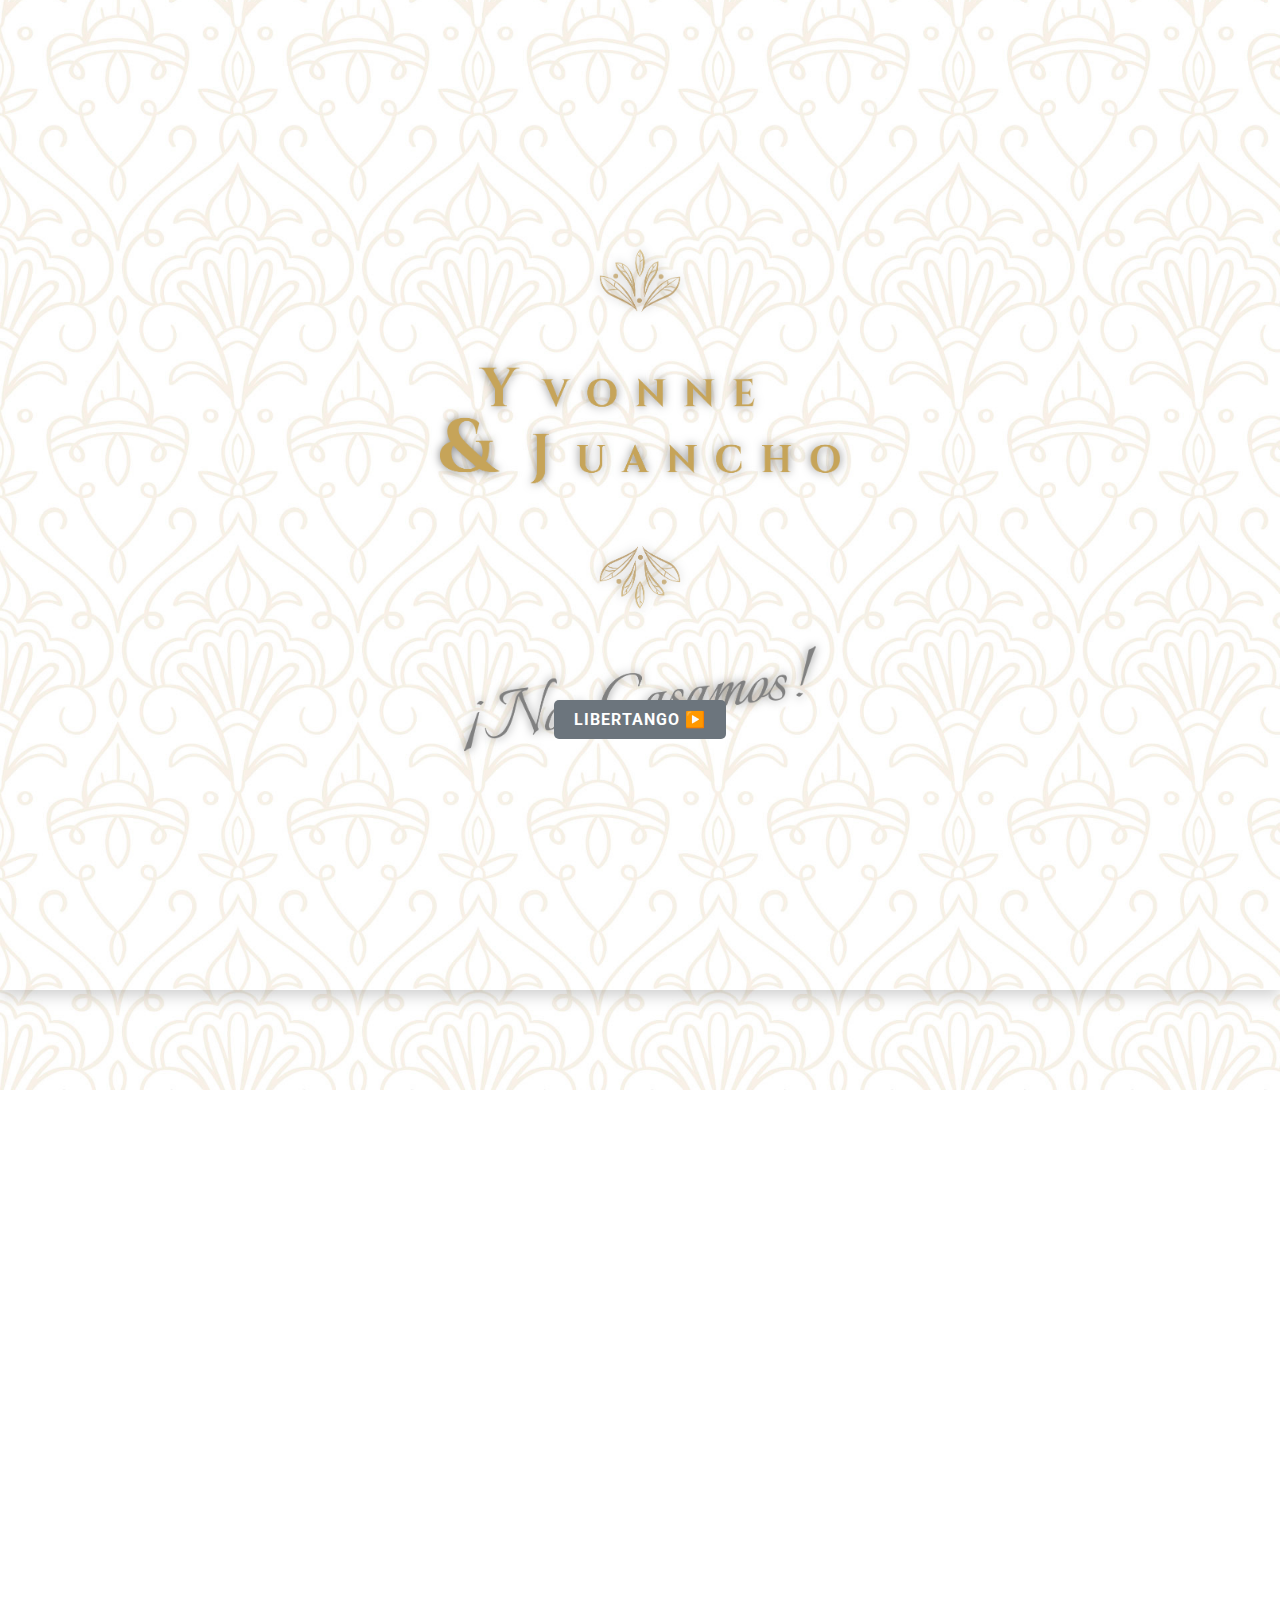
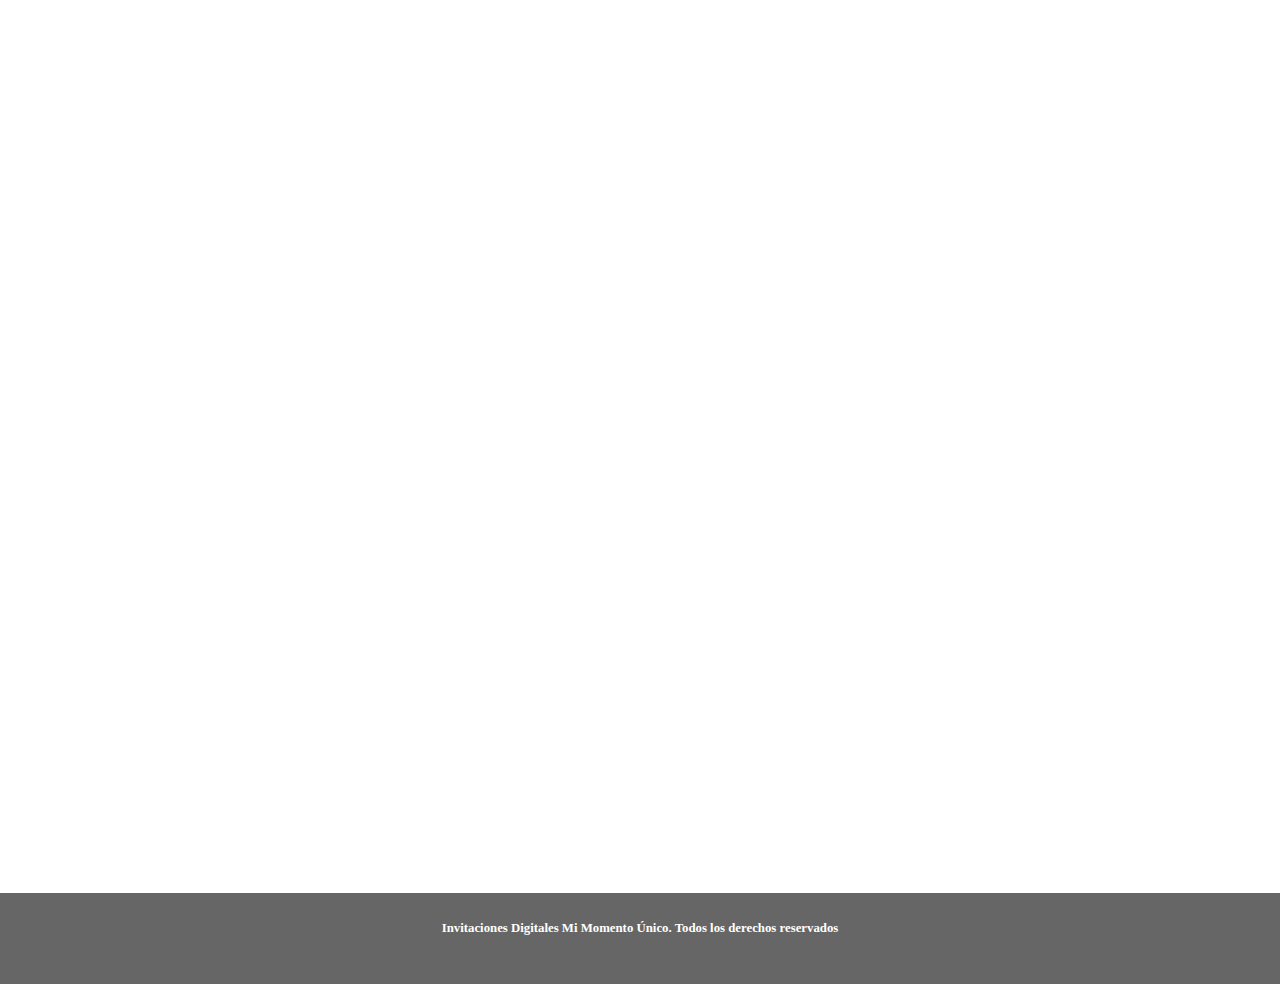
<file: index.html>
<!DOCTYPE html>
<html lang="en">
<head>
    <meta charset="UTF-8">
    <meta name="viewport" content="width=device-width, initial-scale=1.0">
    <title>Tarjeta de invitacion</title>
    <link rel="stylesheet" href="css/style.css">
</head>
<body>
    
    <div class="contenedor-superior">
        <img  class="imgNombres" src="./images/logo-nombres.png" alt="nombres">
                    
                    <button id="iniciarAudioBtn">
        Toca para Iniciar la Música 🎶
        </button>

        </div>
        </div>
                

    
    <div class="contenedor-principal">


</div>
        
        <div class="contenedor-invitacion reveal-section">

            <img id="imgAnillos" src="./images/anillos1.jpg" alt="anillos">
            <h2 style="color: #ffff;">CEREMONIA Y FIESTA</h2>
            <p>
               Decidimos celebrar nuestro amor como más nos gusta:
                con ustedes, nuestra gente querida
                Los esperamos para compartir una tarde mágica en San Telmo,
                con tango, brindis y alegria.

            </p>

        </div>

                <div class="contenedor-vestimenta reveal-section">
            <img id="imgVestimenta" src="./images/vestimenta1.png" alt="vestimenta">
            <h2>DRESS CODE</h2>
            <p>Elegante</p>
        </div>

        <div class="contenedor-regalos reveal-section" >
            <img id="imgRegalo" src="./images/regalo1.jpg" alt="regalo">
            <p> Si deseás realizarnos un regalo,<br>o Ayudarnos con nuestra Luna de Miel<br> Podes colaborar</p>
            <button onclick="mostrarDatosBancarios()">Ver datos bancarios</button>
        </div>

        <div id="miModal" class="modal">
            <div class="modal-content">
            <span class="close" onclick="cerrarDatosBancarios()">&times;</span>
            <h2>Datos Bancarios para Luna de Miel</h2>
            
                <p><strong>Cuenta Pesos</strong> </p>
                <p><strong>Titular:</strong> Patricia Yvonne Espert</p>
                <p><strong>CBU:</strong> CA pesos 007 008 943 000 405 557 1103</p>
                <p><strong>Alias:</strong> amor.misica.verdad</p>
                <p>-------------------------------------------------------------</p>
                <p><strong>Cuenta Dolares</strong> </p>
                <p><strong>Titular:</strong> JUAN JOSE OSVALDO FAMA</p>
                <p><strong>Banco:</strong> Banco Galicia</p>
                <p><strong>CBU:</strong> 00706809-31004003314605</p>
                <p><strong>Alias:</strong> POLO.PRENDIDA.SALINA</p>

        </div>
</div>
        

        <div class="contenedor-ubicacion reveal-section">
            <img id="imgUbicacion" src="./images/logo-ubicacion.jpg" alt="ubicacion">
            <h2 style="color:  #C6A459;">EN UN LUGAR MAGICO</h2>
            <p class="fecha-lugar">
            Sábado 27 de diciembre de 2025 <br> 18:30 hs<br>
        </p>

            <div class="logo-y-boton">
            <p style="color:  #C6A459;">Te esperamos en</p>
            <img class="michel" src="./images/Logo-Miche.png" alt="logo">
            <p style="color:  #C6A459;">- MICHELANGELO LEGEND -</p>
             <p id="direccion">Balcarce 433 - San Telmo<br>CABA</p>
            <button onclick="window.open('https://maps.app.goo.gl/DyhAGRTkLNW75y3Q6', '_blank')">Como llegar</button>
            </div>

        </div>

        


        
        
        <div class="contenedor-asistencia reveal-section">
                 <img id="imgRegalo" src="./images/regalo1.jpg" alt="regalo">
            <h2>RSVP</h2>
            <p> Esperamos que seas parte<br> de esta gran celebración.<br> ¡Confirmanos tu asistencia!</p>
            <button onclick="window.open('https://docs.google.com/forms/d/e/1FAIpQLSe3Ks1qjhJCYms5skqt0dZ8jtjT4vCfpUvFvG2EdzEWgd5bJQ/viewform?usp=header', '_blank')">Confirmar Asistencia</button>
        </div>
        
        <div class="contenedor-saludo reveal-section">
             <img id="imgGracias" src="./images/gracias.png" alt="gracias">
                <p>Por acompañarnos en este momento tan <br>importante!</p>
            <img class="nombre-blanco" src="./images/nombre-blanco.png" alt="nombres-blanco">
        </div>


    </div> <footer>
        <p>Invitaciones Digitales Mi Momento Único. Todos los derechos reservados</p>
        
        <audio autoplay id="miMusica">
            <source src="./music/audio.mp3" type="audio/mp3" >
        </audio>
    </footer>

    <script>
    // --- FUNCIONES GLOBALES PARA EL MODAL ---

        // 1. FUNCIÓN PARA MOSTRAR EL MODAL (Ahora es visible globalmente)
        function mostrarDatosBancarios() {
            var modal = document.getElementById("miModal");
            modal.style.display = "block"; 
        }

        // 2. FUNCIÓN PARA CERRAR EL MODAL (Ahora es visible globalmente)
        function cerrarDatosBancarios() {
            var modal = document.getElementById("miModal");
            modal.style.display = "none";
        }

        // 3. LÓGICA PARA CERRAR HACIENDO CLIC FUERA DEL MODAL
        window.onclick = function(event) {
            var modal = document.getElementById("miModal");
            if (event.target == modal) {
                modal.style.display = "none";
            }
        }
        
        // --- LÓGICA QUE REQUIERE EL DOM CARGADO (Se mantiene dentro del listener) ---
        document.addEventListener('DOMContentLoaded', () => {
            // --- 1. FADE-IN DE IMAGEN DE NOMBRES (Portada) ---
            const nameImage = document.querySelector('.imgNombres');
            
            
            const revealNameImage = () => {
                if (nameImage) {
                    nameImage.classList.add('loaded'); 
                }
            };

            if (nameImage) {
                nameImage.onload = revealNameImage;
                if (nameImage.complete) {
                    revealNameImage();
                }
            }

            const nosCImage = document.querySelector('.nosCasamos');
            
            
            const revealNosCImage = () => {
                if (nosCImage) {
                    nosCImage.classList.add('loaded'); 
                }
            };

            if (nosCImage) {
                nosCImage.onload = revealNameImage;
                if (nosCImage.complete) {
                    revealNosCImage();
                }
            }

  
            // --- 2. SCROLL REVEAL (Aparición de Secciones) ---
            const sectionsToReveal = document.querySelectorAll('.reveal-section');

            const observerOptions = {
                root: null, 
                rootMargin: '0px',
                threshold: 0.15 
            };
        

            const sectionObserver = new IntersectionObserver((entries, observer) => {
                entries.forEach(entry => {
                    if (entry.isIntersecting) {
                    entry.target.classList.add('appear');
                     observer.unobserve(entry.target);
                    }
                });
            }, observerOptions);

            sectionsToReveal.forEach(section => {
                sectionObserver.observe(section);
            });
        });


const miAudio = document.getElementById('miMusica');
const controlBtn = document.getElementById('iniciarAudioBtn');

// 2. Define la función de control
function alternarMusica() {
    // Verifica si el audio está en pausa
    if (miAudio.paused) {
        // Si está en pausa, intenta reproducir
        miAudio.play().then(() => {
            console.log("Música Reproduciéndose.");
            // Cambia el texto del botón
            controlBtn.textContent = 'Libertango ⏸️'; 
        }).catch(error => {
            console.warn("Error al intentar reproducir:", error);
            // Si falla el play (ej. navegador aún bloquea), puedes intentar silenciarlo primero
            // miAudio.muted = true; miAudio.play(); 
        });

    } else {
        // Si NO está en pausa (o sea, se está reproduciendo), la pausa
        miAudio.pause();
        console.log("Música Pausada.");
        // Cambia el texto del botón
        controlBtn.textContent = 'Libertango ▶️';
    }
}

// 3. Agrega el evento de escucha al botón
// Usamos 'click' (funciona para PC y móvil)
controlBtn.addEventListener('click', alternarMusica);

// Opcional: Establecer el texto inicial
// Esto asegura que el botón siempre diga "Iniciar" al cargar la página
controlBtn.textContent = 'Libertango ▶️';
    </script>
</body>
</html>
</file>
<file: css/style.css>
/* 1. Importar fuentes de Google Fonts para un estilo elegante */
@import url('https://fonts.googleapis.com/css2?family=Playfair+Display:wght@400;700&family=Roboto:wght@300;400&display=swap');

/* 2. Reset básico y configuración global */
:root {
--color-principal: #6c757d; /* Gris sutil para texto secundario */
--color-acento: #3d3a36; /* Un tono topo/beige para acentos */
--color-texto-oscuro: #343a40; /* Negro casi total */
--color-fondo: #f8f9fa; /* Fondo muy claro */
--font-serif: 'Playfair Display', serif;
--font-sans: 'Roboto', sans-serif;
}

@font-face {
    font-family: 'MiFuentePersonalizada'; /* El nombre que quieras darle */
    src: url('../font/Cinzel-VariableFont_wght.ttf') format('cinzel'),
         url('../font/Italianno-Regular.ttf') format('italianno');
    font-weight: normal;
    font-style: normal;
}



* {
box-sizing: border-box;
margin: 0;
padding: 0;
}

body {
font-family: 'MiFuentePersonalizada', cinzel;
color: var(--color-texto-oscuro);
background-image: url('../images/fondo-def.jpg');
background-size: cover; 
background-position: center center; 
background-repeat: no-repeat;
background-attachment: fixed; /* Efecto Parallax */
line-height: 1.6;
text-align: center;
/* Reset de márgenes clave */
margin: 0; 
padding: 0;
/* FIX: Evita el desplazamiento horizontal causado por elementos que desbordan */
overflow-x: hidden;
}

/* 3. Contenedor principal para centrar el contenido y limitar el ancho */
.contenedor-principal {
/* Eliminamos 'max-width: 800px;' para que ocupe el 100% */
width: 100%; /* Aseguramos que ocupe todo el ancho */
margin: 0 auto;
}

/* 4. Estilo para la portada (contenedor superior) */
.contenedor-superior {
position: relative;
width: 100%;
min-height: 110vh; /* Ajustado de 100vh a 90vh para evitar problemas de altura en algunos navegadores */
display: flex; /* Para centrar el contenido (si lo hay) dentro de él */
flex-direction: column;
justify-content: center; /* Centra verticalmente */
align-items: center; /* Centra horizontalmente */
color: white; /* Color de texto para el contenido superpuesto */
text-align: center;
box-shadow: 0 5px 15px rgba(0,0,0,0.2); /* Opcional: Sutil sombra */
}


        /* ESTILO CONSOLIDADO Y FADE-IN PARA LA IMAGEN DE NOMBRES */
        .imgNombres {
            margin-top: 10px;
            height: auto;
            width: 300%; /* Ocupa el 100% de su contenedor */
            max-width: 400px; /* Limita el tamaño en desktop */
            filter: drop-shadow(0 0 5px rgba(0,0,0,0.5));

            /* ESTADO INICIAL PARA EL FADE */
            opacity: 0;
            transition: opacity 4s ease-in-out; /* Duración de la transición */
        }
        /* ESTADO FINAL QUE DISPARA JS */
        .imgNombres.loaded {
            opacity: 1; /* Transición a visible */
        }

        .nosCasamos{

            margin-top: 150px;
            padding-top: 80px;
              height: auto;
            width: 100%; /* Ocupa el 100% de su contenedor */
            max-width: 200px; /* Limita el tamaño en desktop */
            filter: drop-shadow(0 0 5px rgba(0,0,0,0.5));

            /* ESTADO INICIAL PARA EL FADE */
            opacity: 0;
            transition: opacity 2s ease-in-out; /* Duración de la transición */

        }
        .nosCasamos.loaded {
            opacity: 1; /* Transición a visible */
        }
.contenedor-superior .overlay-texto {
background-color: rgba(0, 0, 0, 0.2); /* Fondo semitransparente para que el texto resalte */
padding: 20px 40px;
border-radius: 10px;
}

.contenedor-superior h1 {
font-family: var(--font-serif);
font-size: 4rem; /* Un poco más grande para impactar */
color: #ffffff; /* Texto blanco para contraste con la imagen */
text-transform: uppercase;
letter-spacing: 8px; /* Un poco más espaciado */
margin-bottom: 10px;
text-shadow: 2px 2px 4px rgba(0,0,0,0.5); /* Sombra para que el texto resalte más */
}

.contenedor-superior .fecha-portada {
font-family: var(--font-sans);
font-size: 1.8rem;
color: #f0f0f0; /* Blanco más suave */
margin-bottom: 15px;
text-shadow: 1px 1px 3px rgba(0,0,0,0.5);
}

.contenedor-superior .guardar-fecha {
font-family: var(--font-serif);
font-size: 1.5rem;
color: #ffffff;
font-style: italic;
text-shadow: 1px 1px 3px rgba(0,0,0,0.5);
}



#iniciarAudioBtn {
    
    /* Estilo normal del botón */
    
    /* ELIMINA CUALQUIER SOMBRA QUE VENGA POR DEFECTO O HAYAS PUESTO */
    box-shadow: none !important; /* Usamos !important para anular estilos previos si es necesario */
    border: none;
    position: absolute;
    left: 50%;
    transform: translateX(-50%);
    top: 700px;
    z-index: 10;
    /* Otros estilos de tu botón (color, padding, etc.) */
    background-color: #6c757d; /* Ejemplo del color gris de la imagen */
    color: white;
    padding: 10px 20px;
    border-radius: 5px; 
    cursor: pointer;
}
.icono-anillos {
    text-align: center; /* Ayuda a centrar la imagen dentro de su contenedor */
}

#iniciarAudioBtn:focus {
    /* 1. Elimina el aro de enfoque del navegador */
    outline: none; 
    
    /* 2. Asegúrate de que no tenga sombra al enfocarse */
    box-shadow: none; 
    
    /* Puedes quitar el 'border' y 'background-color' que tenías en :focus si quieres */
    border: none;
    background-color: #6c757d; /* Mantiene el color base, o cambia a uno más claro */
}

#iniciarAudioBtn:active {
    /* Estado cuando se presiona el botón */
    border: none;
    box-shadow: none; 
    /* Opcional: Para darle un efecto de 'presionado' puedes usar transform: translateY(1px); */
}

.contenedor-invitacion{
 
background-color: #C6A459 ;
position: relative;


}

#direccion{
    font-size: 180%;
}

.contenedor-ubicacion{


background-color: #ffffff;
position: relative;
text-align: center;
padding: 40px 20px;
}


.texto-invitacion,
.fecha-lugar {
    text-align: center;
    max-width: 600px;
    margin-left: auto;
    margin-right: auto;
    line-height: 1.5; /* Mejora la legibilidad del texto largo */

}

.contenedor-ubicacion {
    /* El color de fondo que seleccionaste (un tono dorado/marrón) */   
    background-color:transparent;
    color: black; /* Cambia el color del texto a blanco para que contraste con el fondo oscuro */
    
}

.michel {
    /* Centra el logo y lo separa del texto/botón */
    display: block; 
    margin-left: auto;
    margin-right: auto;
    width: 55px; 
    height: auto;
    margin-top: 25px; /* Espacio entre la fecha/lugar y el logo */
    margin-bottom: 20px; /* Espacio entre el logo y el botón */
    background-color: #ffffff;
}


/* Ajustes para el .nombres-portada si lo mantienes debajo de la imagen */
.nombres-portada {
margin-top: 40px; /* Espacio si los nombres van DEBAJO de la imagen */
margin-bottom: 40px;
}
.nombres-portada p {
color: var(--color-acento);
font-size: 1.8rem;
font-family: var(--font-serif);
font-style: italic;
}

   .reveal-section {
            /* Estado inicial: invisible y ligeramente desplazado hacia abajo */
            opacity: 0;
            transform: translateY(30px);
            /* Transición suave para la aparición */
            transition: opacity 0.6s ease-out, transform 0.6s ease-out;
            transition-delay: 0.1s; /* Ligero retraso */
        }

        /* Estado final: visible y en posición */
        .reveal-section.appear {
            opacity: 1;
            transform: translateY(0);
        }
        /* ------------------------------------------- */


/* 5. Estilo general para todos los contenedores de contenido */
.contenedor-invitacion,
.contenedor-regalos,
.contenedor-vestimenta,
.contenedor-asistencia,
.contenedor-saludo {

padding: 40px 0; 

}

.contenedor-invitacion{
    padding-top: 100px;
}

.modal {
    display: none; /* Crucial: inicia oculto */
    position: fixed; 
    z-index: 1000; /* Asegura que esté encima de todos los elementos */
    left: 0;
    top: 0;
    width: 100%;
    height: 100%;
    overflow: auto;
    background-color: rgba(0,0,0,0.7); /* Fondo semi-transparente y oscuro */
}

/* El contenido del modal (la caja blanca) */
.modal-content {
    background-color: #fefefe;
    margin: 15% auto; /* Centra vertical y horizontalmente */
    padding: 25px;
    border: 1px solid #888;
    width: 90%; 
    max-width: 500px; /* Tamaño máximo para tablets y desktop */
    border-radius: 8px;
    box-shadow: 0 4px 8px 0 rgba(0,0,0,0.2);
}

/* El botón para cerrar (X) */
.close {
    color: #aaa;
    float: right;
    font-size: 30px;
    font-weight: bold;
    cursor: pointer;
    line-height: 1;
}

.close:hover,
.close:focus {
    color: #000;
    text-decoration: none;
}

.contenedor-regalos{
background-color:#808080;
}

.contenedor-vestimenta{
background-color: transparent;
}

.contenedor-saludo{
background-color: #C6A459;
}

.contenedor-regalos p{
color: whitesmoke;
}

.contenedor-regalos h2{ 
color: whitesmoke;
}

.contenedor-regalos button {
border-color: #ffffff;
color: #ffffff;
}
.contenedor-regalos button:hover {
background-color: #ffffff;
color: #7a9991; 
}

.contenedor-vestimenta p{
color: whitesmoke;
}
.contenedor-vestimenta h2{ 
color: whitesmoke;
}
.contenedor-asistencia{
background-color: #808080;
}


/* 6. Tipografía (títulos y texto) */
h1 {
font-family: var(--font-serif);
font-size: 3.5rem; /* Más grande para el título de la pareja */
text-transform: uppercase;
letter-spacing: 5px;
margin-bottom: 10px;
font-weight: bold;
}

h2 {
font-family: var(--font-serif);
font-size: 2rem;
text-transform: uppercase;
margin-bottom: 15px;
font-weight: bold;
}

p {
font-size: 1.1rem;
margin-bottom: 20px;
color: var(--color-principal);
font-weight: bold;
}

.contenedor-invitacion p {
font-size: 1.1rem;
margin-bottom: 20px;
color: #ffffff;
}

.contenedor-vestimenta p{
color: #808080;

}

.contenedor-vestimenta h2{
color: #808080;

}

.contenedor-asistencia p{
color: #ffffff;

}

.contenedor-asistencia h2{
color: #ffffff;

}


/* 7. Imágenes de sección (anillos, regalo, etc.) */
#imgAnillos, #imgRegalo, #imgVestimenta, #imgUbicacion {
max-width: 150px; /* Tamaño más manejable para iconos/detalles */
height: auto;
margin-bottom: 20px;
border-radius: 50%; /* Opcional: para dar un toque circular a las imágenes */
box-shadow: 0 0 10px rgba(0, 0, 0, 0.1);
}

#imgGracias{
    width: 400px;
    height: auto;
    padding-bottom: 40px;
}


.nombre-blanco {
    max-width: 250px; /* Limita el ancho máximo a 400px en escritorio */
    width: 90%; /* Asegura que se adapte al 90% del ancho del contenedor en móvil */
    height: auto;
    margin-top: 50px; /* Espacio superior para separarlo del párrafo */
}



/* 8. Estilo de los botones (importante para la identidad) */
button {
font-family: var(--font-sans);
font-weight: 700;
text-transform: uppercase;
padding: 12px 30px;
border: 1px solid var(--color-acento); /* Borde sutil */
border-radius: 10%;
background-color: #808080;
color: white;
cursor: pointer;
transition: all 0.3s ease;
border-radius: 5px;
font-size: 1rem;
letter-spacing: 1px;
}

button:hover {
background-color: var(--color-acento);
color: #ffffff;
}

/* 9. Estilo para el pie de página */
footer {
padding: 25px;
background-color: #666666;
color: #ffffff; /* Cambiado a blanco para mejor contraste en fondo oscuro */
font-size: 0.8rem;
}

footer p{
color: #ffffff;
font-size: 100%;
}

/* 10. Estilos de sección específicos */

.contenedor-invitacion p {
white-space: pre-line; /* Mantiene los saltos de línea (\n) si los añades, o los espacios */
color: #ffffff;
}
.contenedor-saludo p{
color: whitesmoke;
font-size: 120%;
}


.contenedor-saludo {
font-size: 1.2rem;
padding: 60px 0; /* Ajustado el padding horizontal */
color: whitesmoke;
}


.contenedor-invitacion {
    /* Asegura que el contenedor pueda alinear el texto de su contenido */
    text-align: center; 
}

/* Centra el texto del párrafo */
.contenedor-invitacion p {
    text-align: center;
    margin-left: auto;
    margin-right: auto;
    /* Ajusta el ancho del texto para que no se vea como una línea infinita */
    max-width: 600px; 
}

/* Estilo para el Logo */
.michel {
    /* 1. Lo convierte en un elemento de bloque para que ocupe su propia línea */
    display: block; 
    /* 2. Lo centra horizontalmente dentro de su contenedor */
    margin-left: auto;
    margin-right: auto;
    /* 3. Asegura que tenga un tamaño manejable */
    max-width: 250px; /* Ajusta este valor si es necesario */
    height: auto;
    /* 4. Agrega un espacio después del logo para separarlo del botón */
    margin-bottom: 20px; 
}

@media (max-width: 600px) {
    /* Tipografía General */
    h1 {
        font-size: 2.5rem;
    }

    h2 {
        font-size: 1.5rem;
    }

    p {
        font-size: 1.0rem;
    }

    .contenedor-invitacion p{
         font-size: 1.0rem;
    }

    #direccion{
        font-size: 1.2rem;
    }

    #iniciarAudioBtn{   
        top: 550px;
        width: 150px; /* Ejemplo: se reduce de 200px a 150px */
        
        /* Achica el padding y la letra para que se vea compacto */
        padding: 8px 15px; 
        font-size: 14px;


    }

    /* Contenido de las secciones */
    .contenedor-invitacion,
    .contenedor-regalos,
    .contenedor-asistencia,
    .contenedor-ubicacion, /* Asegurar que todas las secciones tengan padding en móvil */
    .contenedor-vestimenta,
    .contenedor-saludo {
        padding: 30px 15px; /* Reducción de padding lateral para aprovechar espacio */
    }

    .contenedor-invitacion{
        padding-top: 70px;
    } 
    
    .contenedor-asistencia{
        min-height: 60vh;
    }

    /* --- AJUSTES ESPECÍFICOS PARA .contenedor-superior --- */
    .contenedor-superior {
        min-height: 100vh; 
    }
    .contenedor-superior h1 {
        font-size: 1.8rem; 
        letter-spacing: 2px; 
    }
    .contenedor-superior .fecha-portada {
        font-size: 1.2rem;
    }
    .contenedor-superior .guardar-fecha {
        font-size: 1rem;
    }
    .contenedor-superior .overlay-texto {
        padding: 10px 20px;
    }
    /* ---------------------------------------------------- */
    
    /* Asegurar que el logo y las imágenes de sección se reduzcan */

    #imgAnillos, #imgRegalo, #imgVestimenta, #imgUbicacion {
        max-width: 60%;
        width: auto;
        height: auto;
    }

    #imgGracias{
        max-width: 250px;
    }

    .contenedor-saludo p{
        font-size: 1rem;
    }

    .michel{
        max-width: 40%;
    }

    .contenedor-ubicacion p{
        font-size: 1rem;
    }

    .imgNombres{
        margin-top: -20px;
         max-width: 60%;
        width: auto;
        height: auto;
        
    }
    .nombre-blanco {
         max-width: 60%;
        width: auto;
        height: auto;

    }


    
    /* Reducir el tamaño de las imágenes circulares */
    #imgAnillos, #imgRegalo, #imgVestimenta, #imgUbicacion {
        max-width: 100px; 
    }

    /* Ajuste para el contenido del modal */
    .modal-content {
        margin: 50% auto; /* Empuja el modal más abajo en el móvil para que se vea completo */
    }
}

/* Ajuste adicional para el h1 en tablets (768px) */
@media (min-width: 601px) and (max-width: 900px) {
    .contenedor-superior h1 {
        font-size: 3.5rem; 
        letter-spacing: 6px;
    }
    /* Ajuste de tipografía general para tablets */
    h1 { font-size: 3rem; }
    h2 { font-size: 1.8rem; }
    p { font-size: 1.05rem; }
}
</file>
